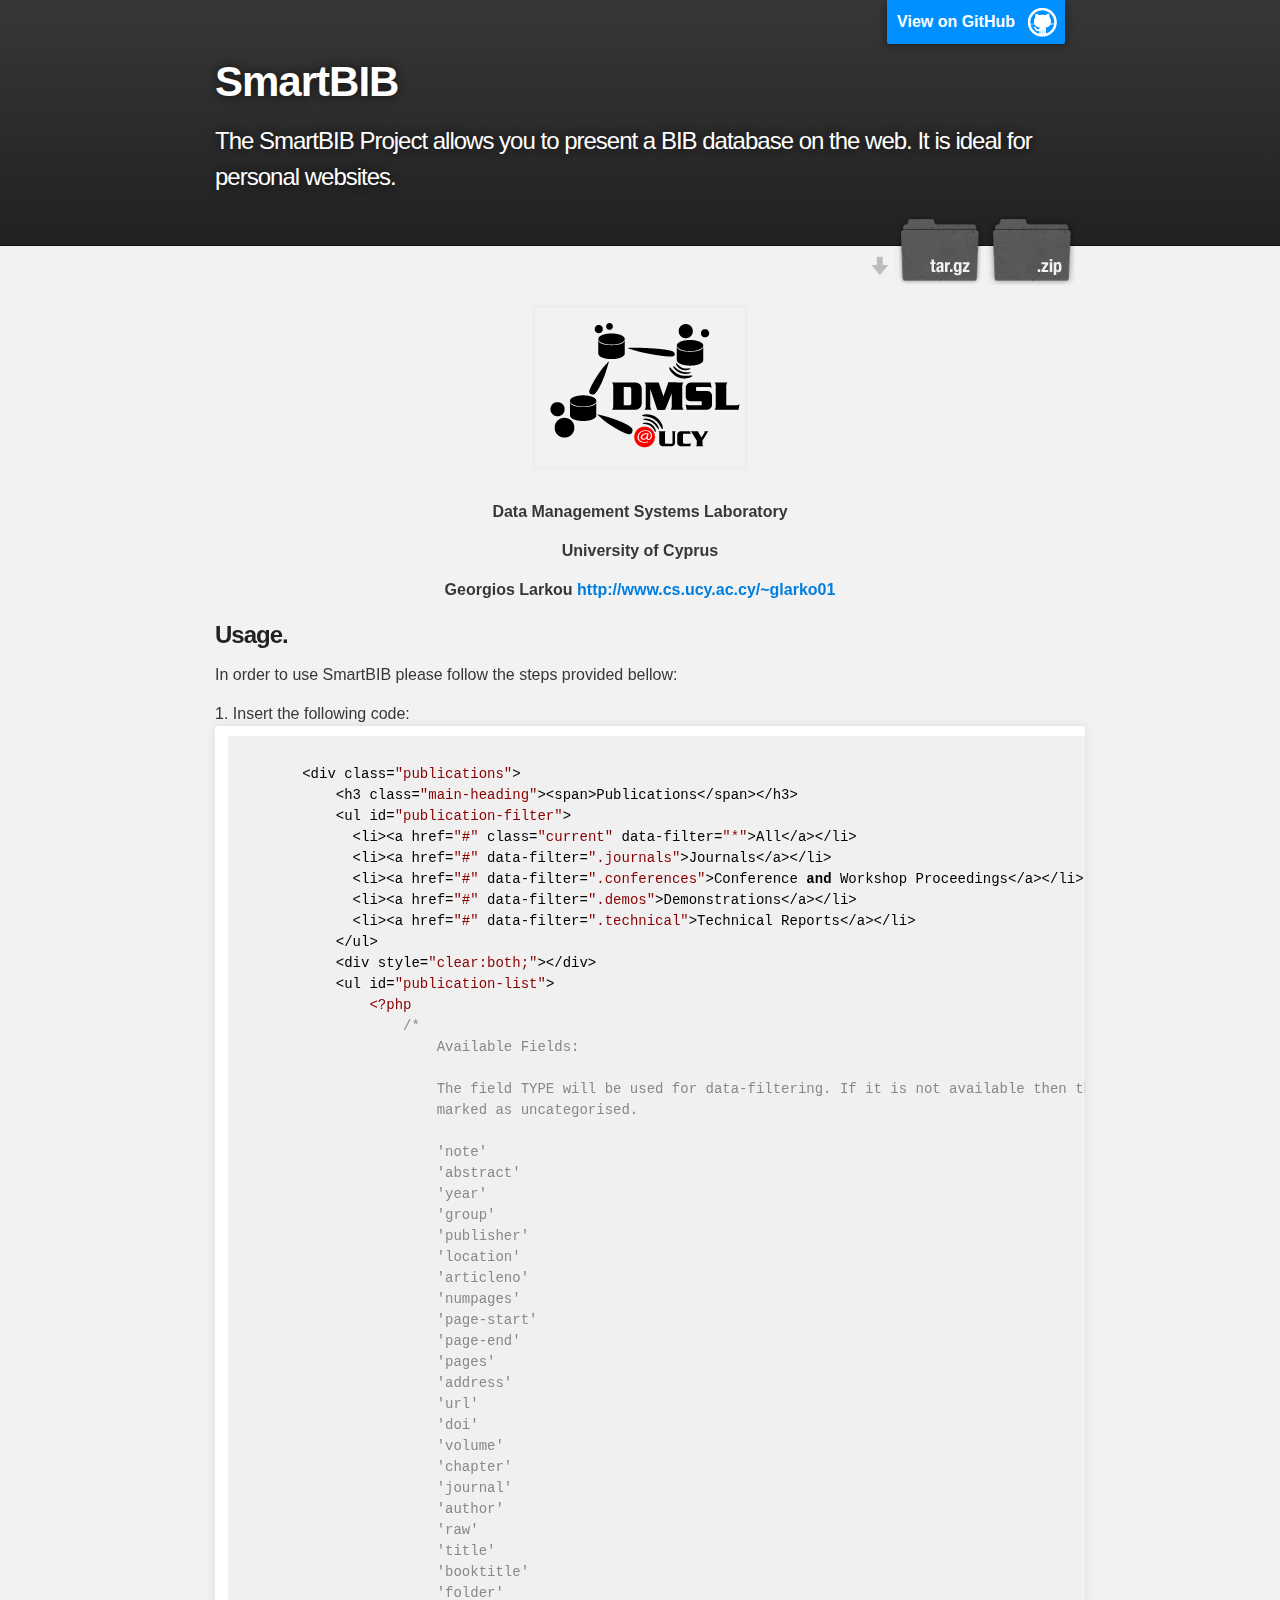
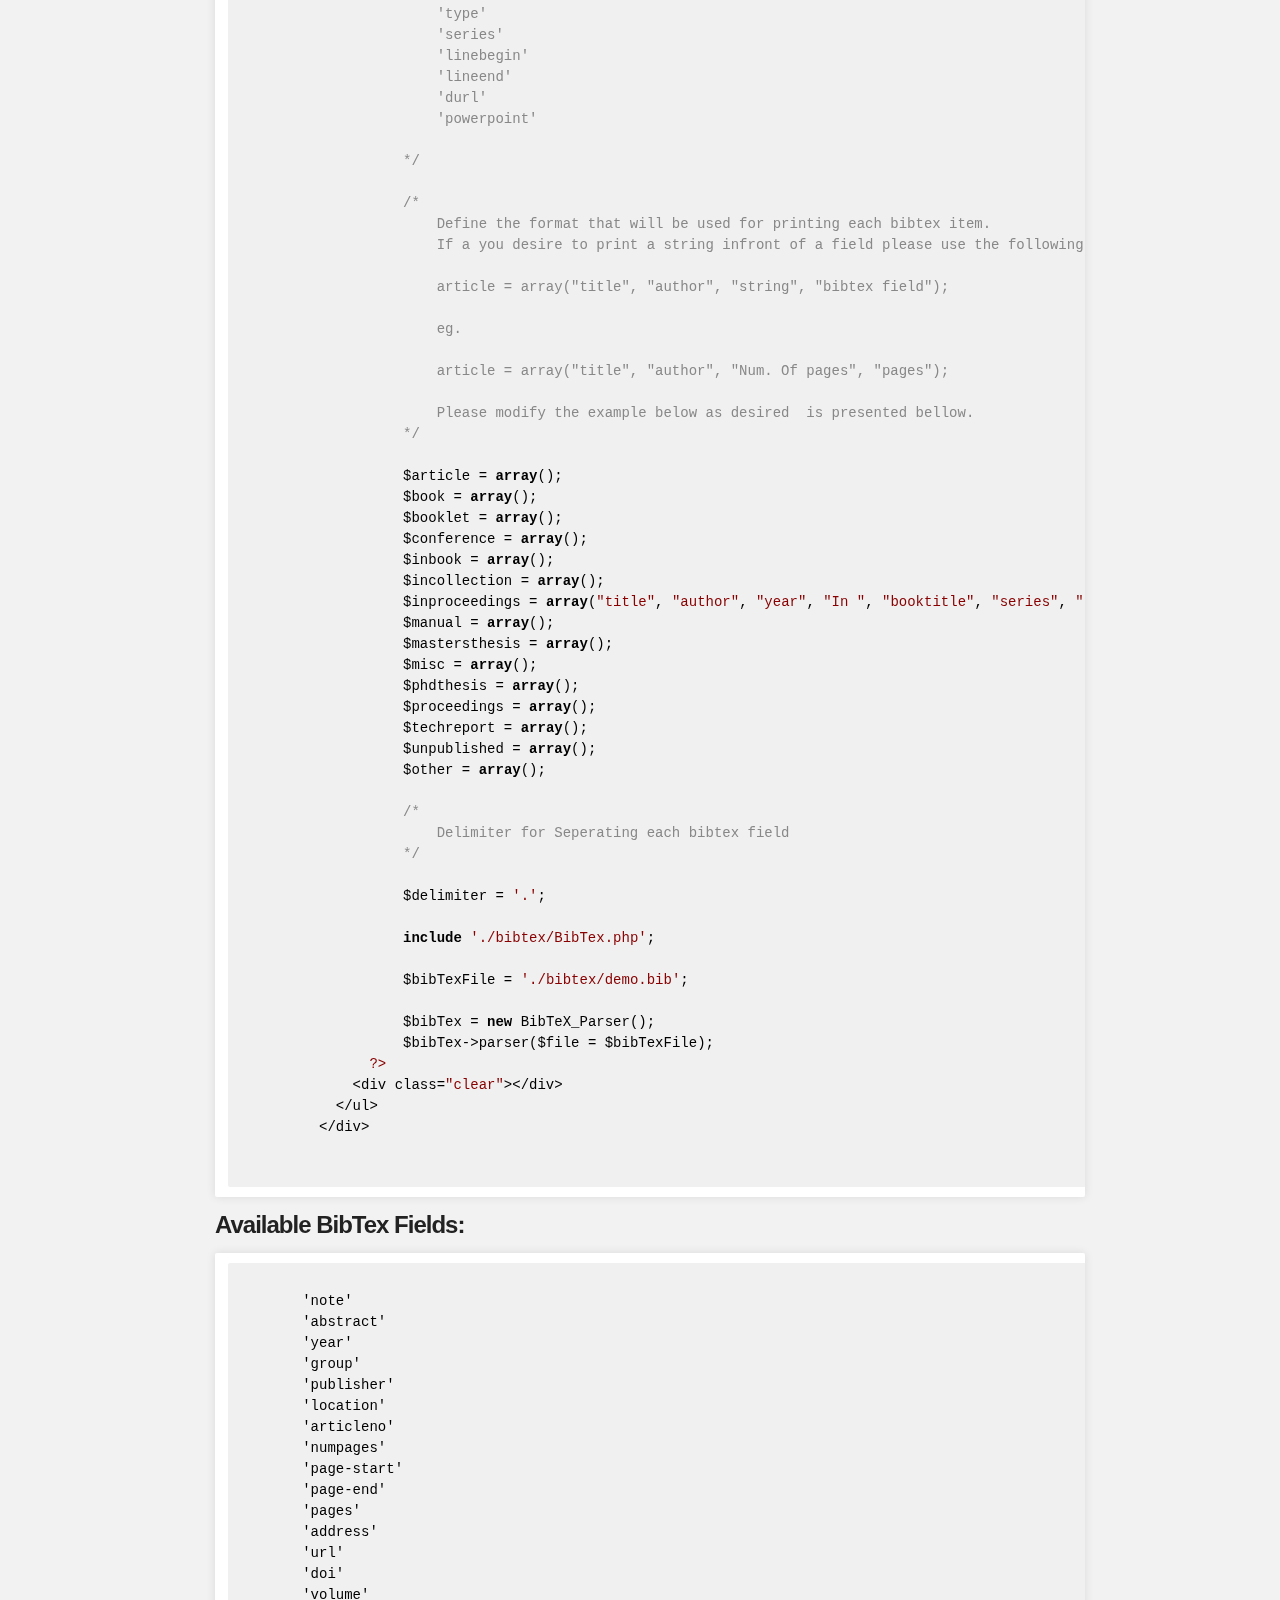
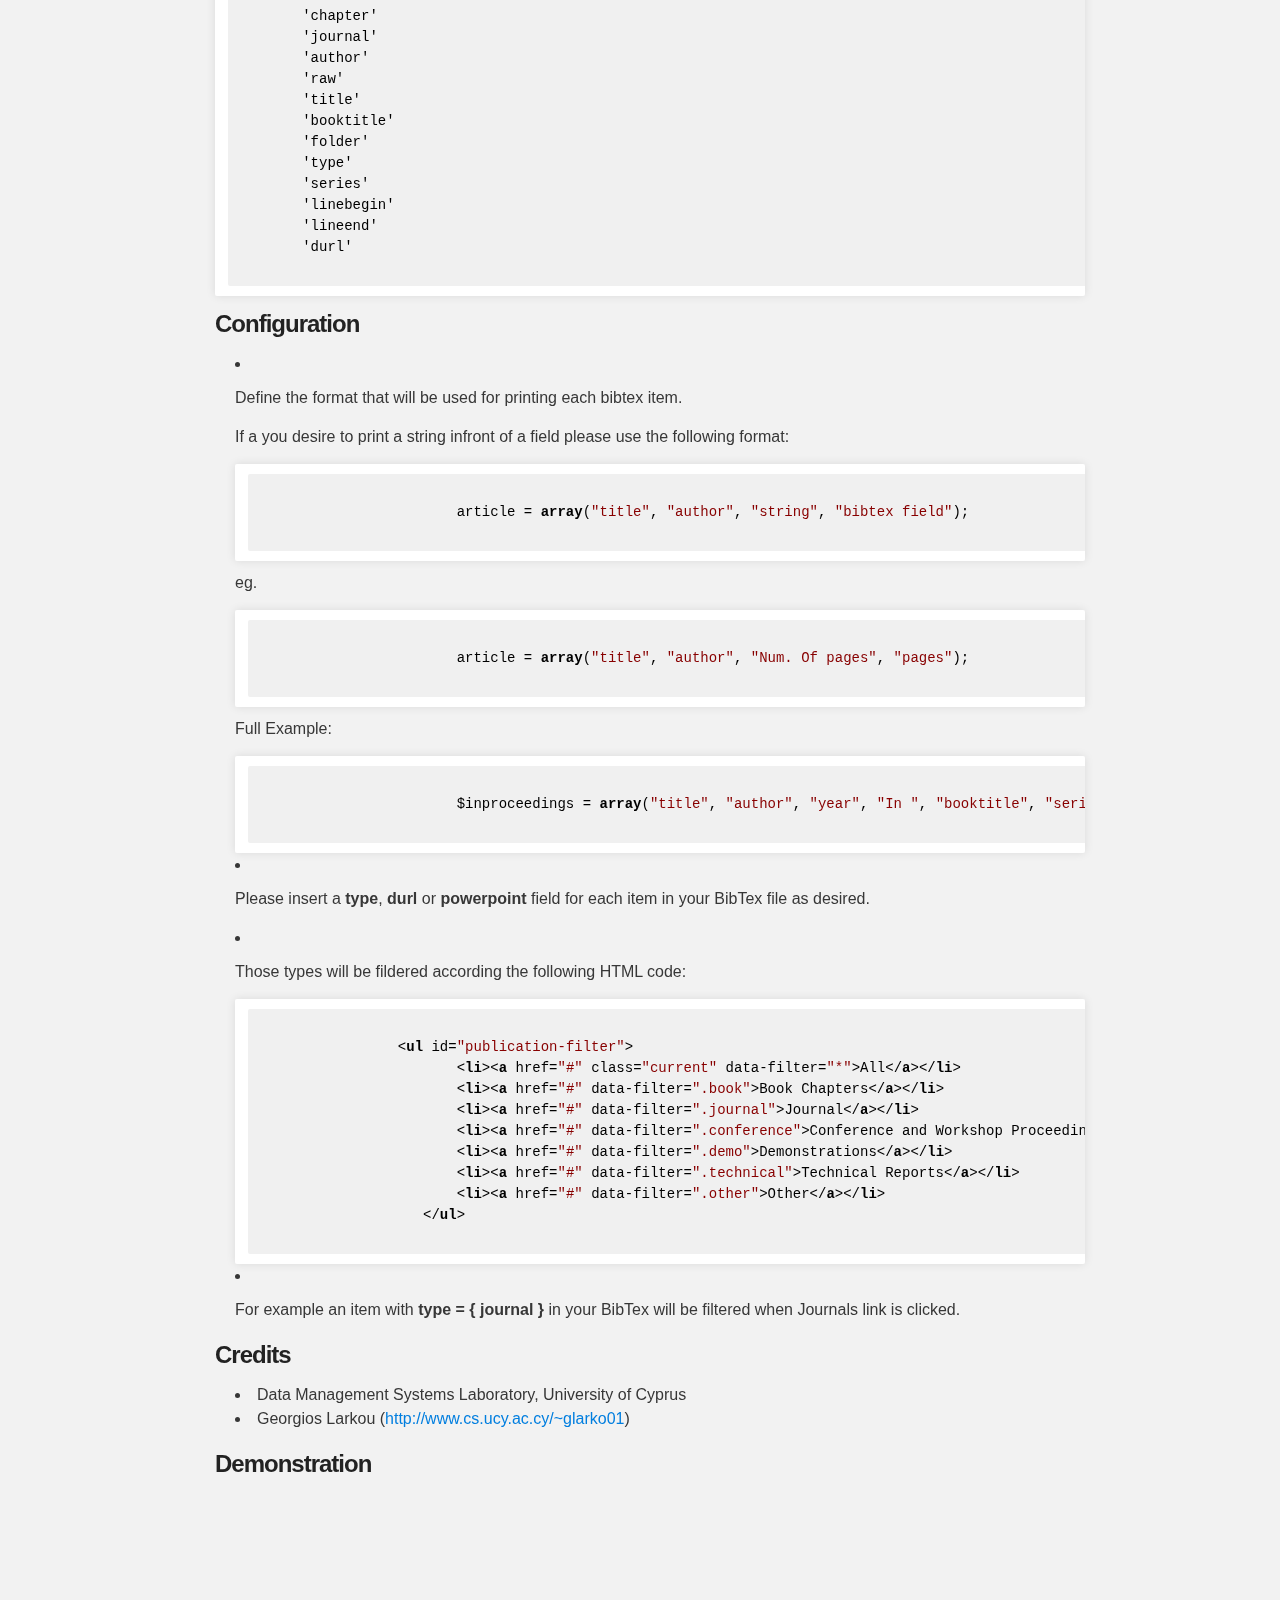
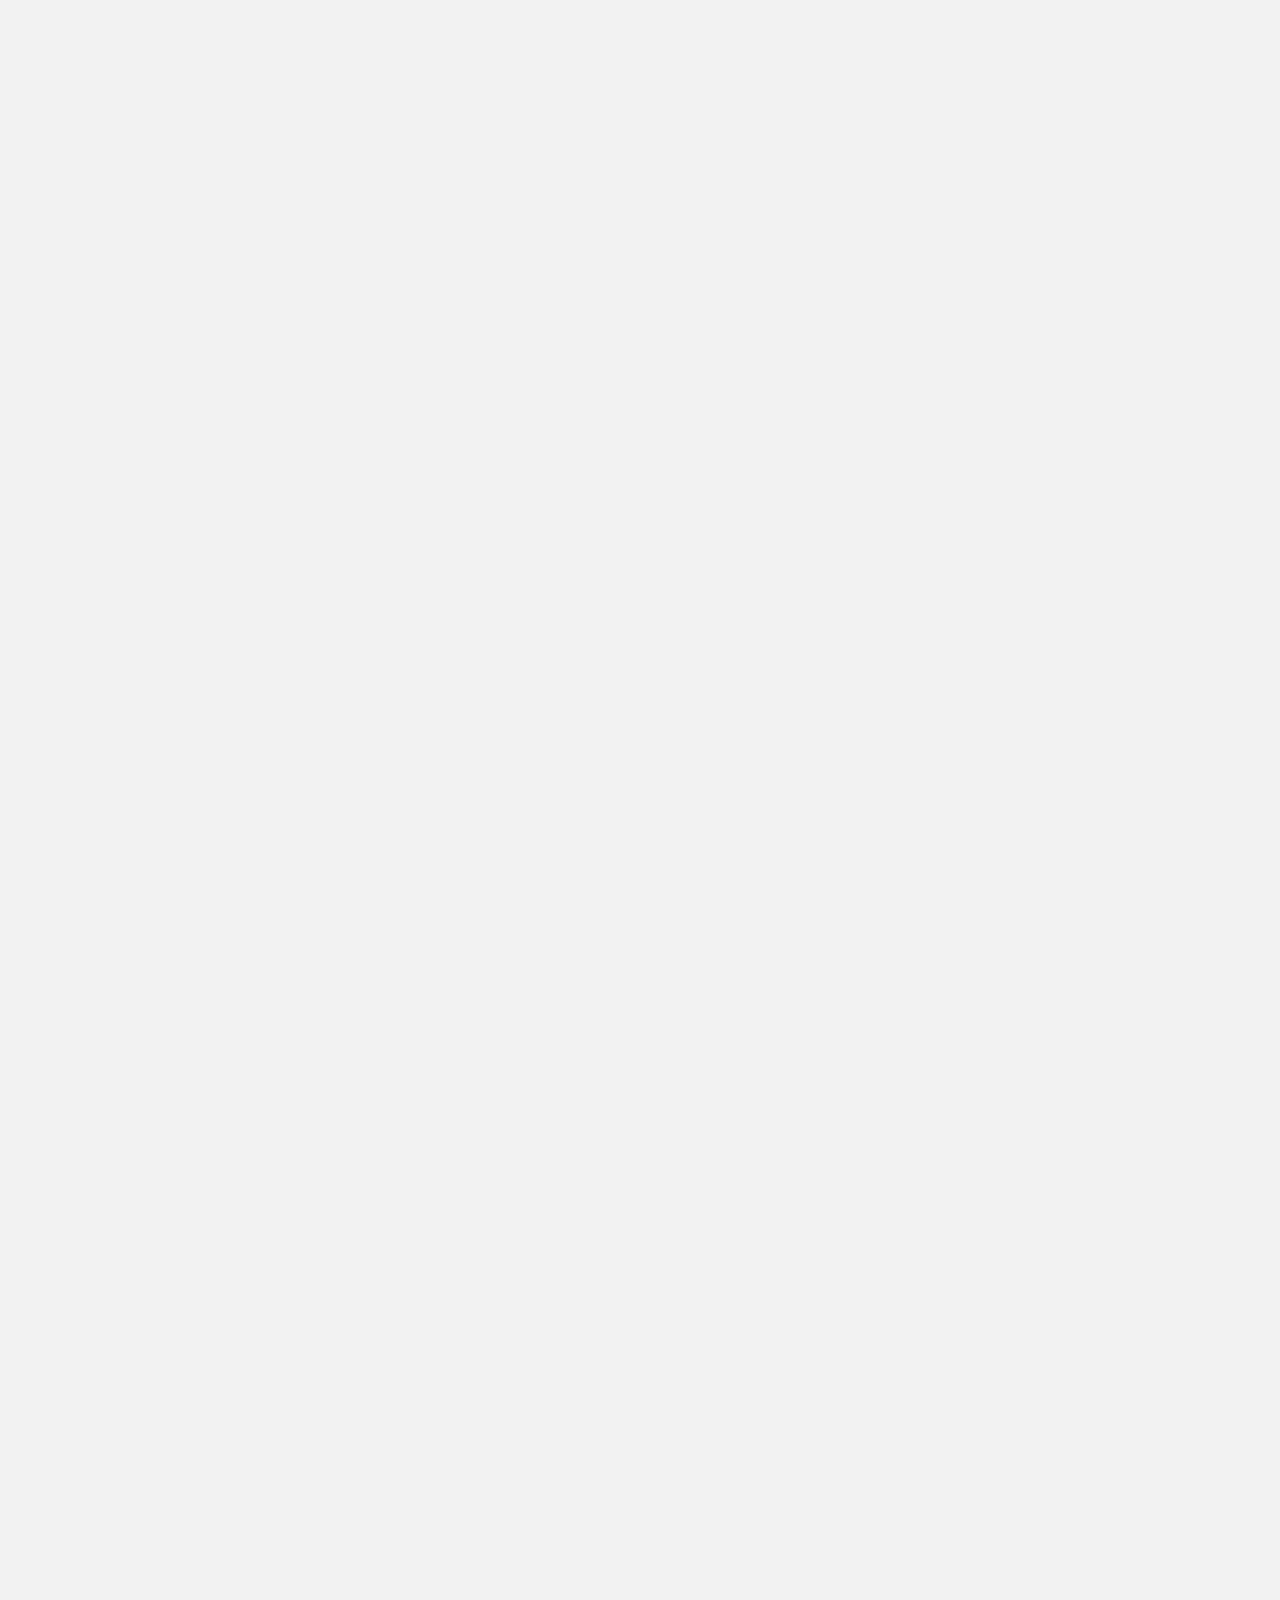
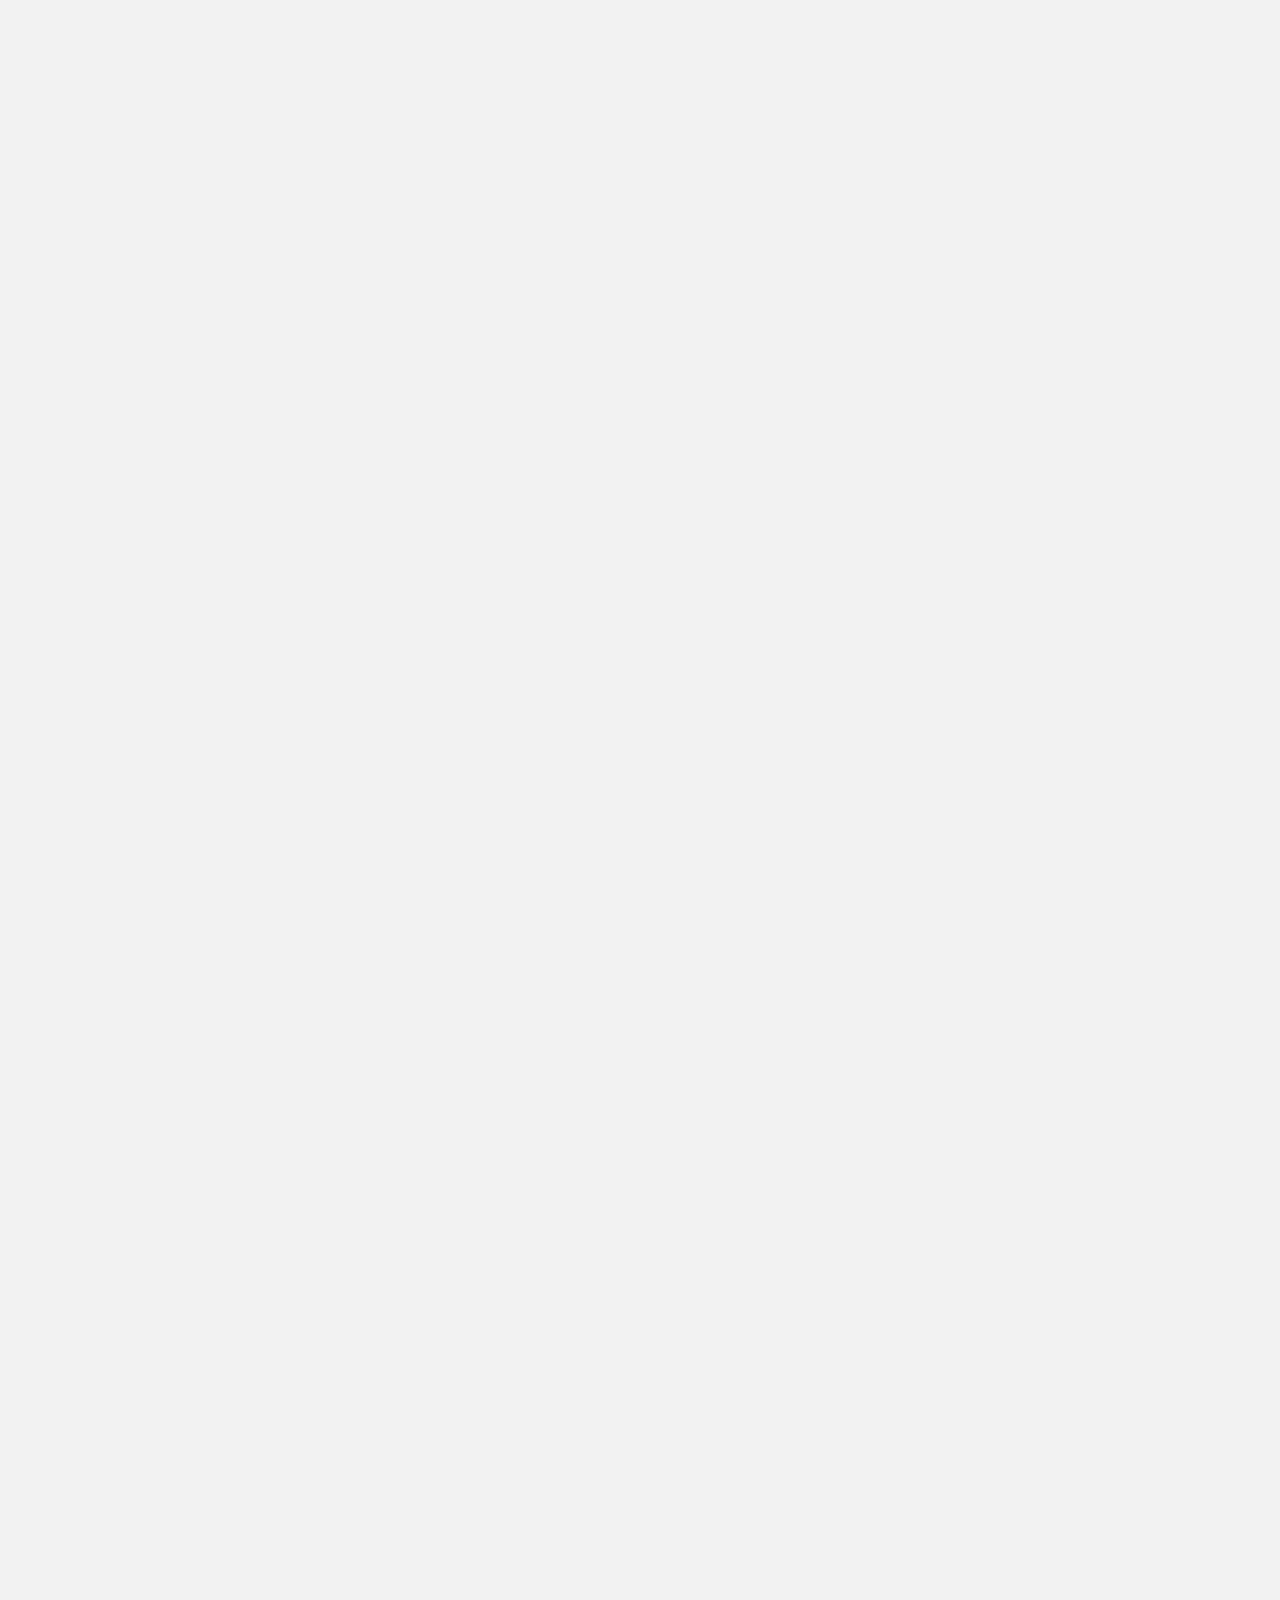
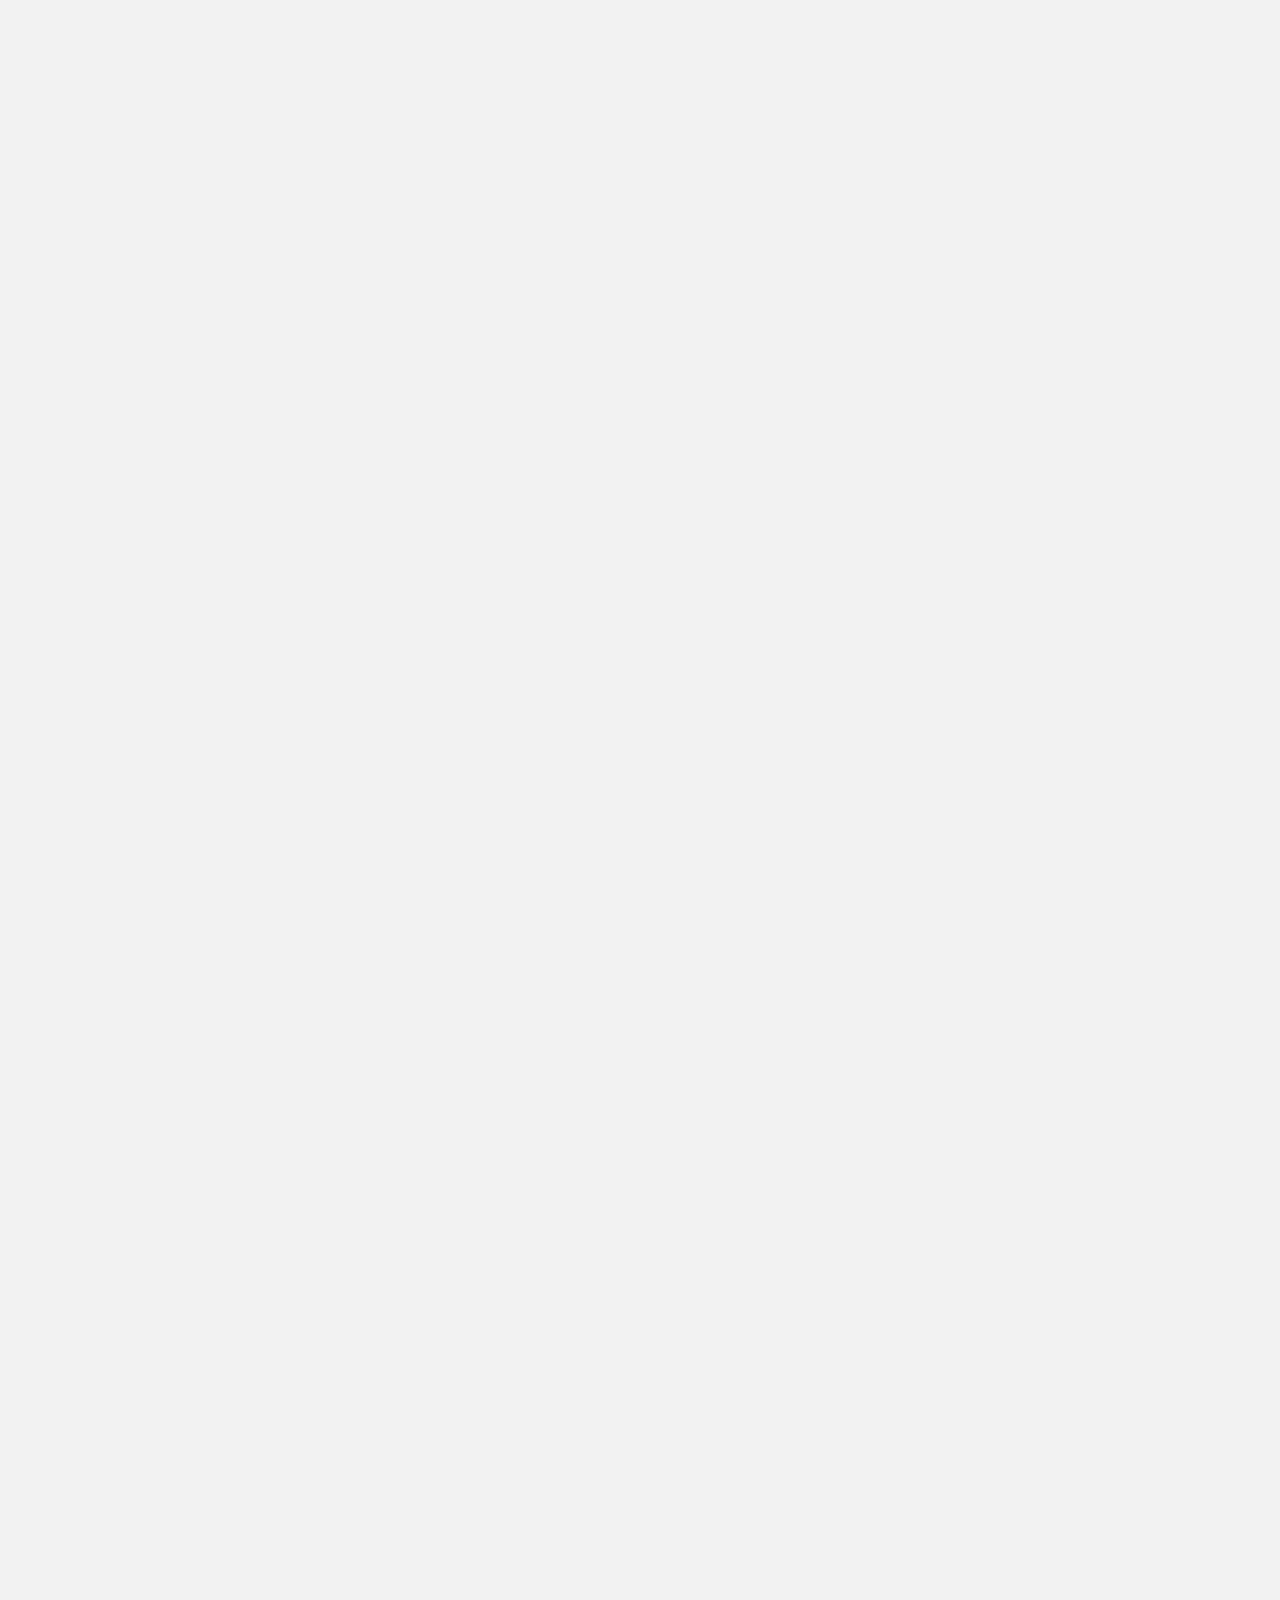
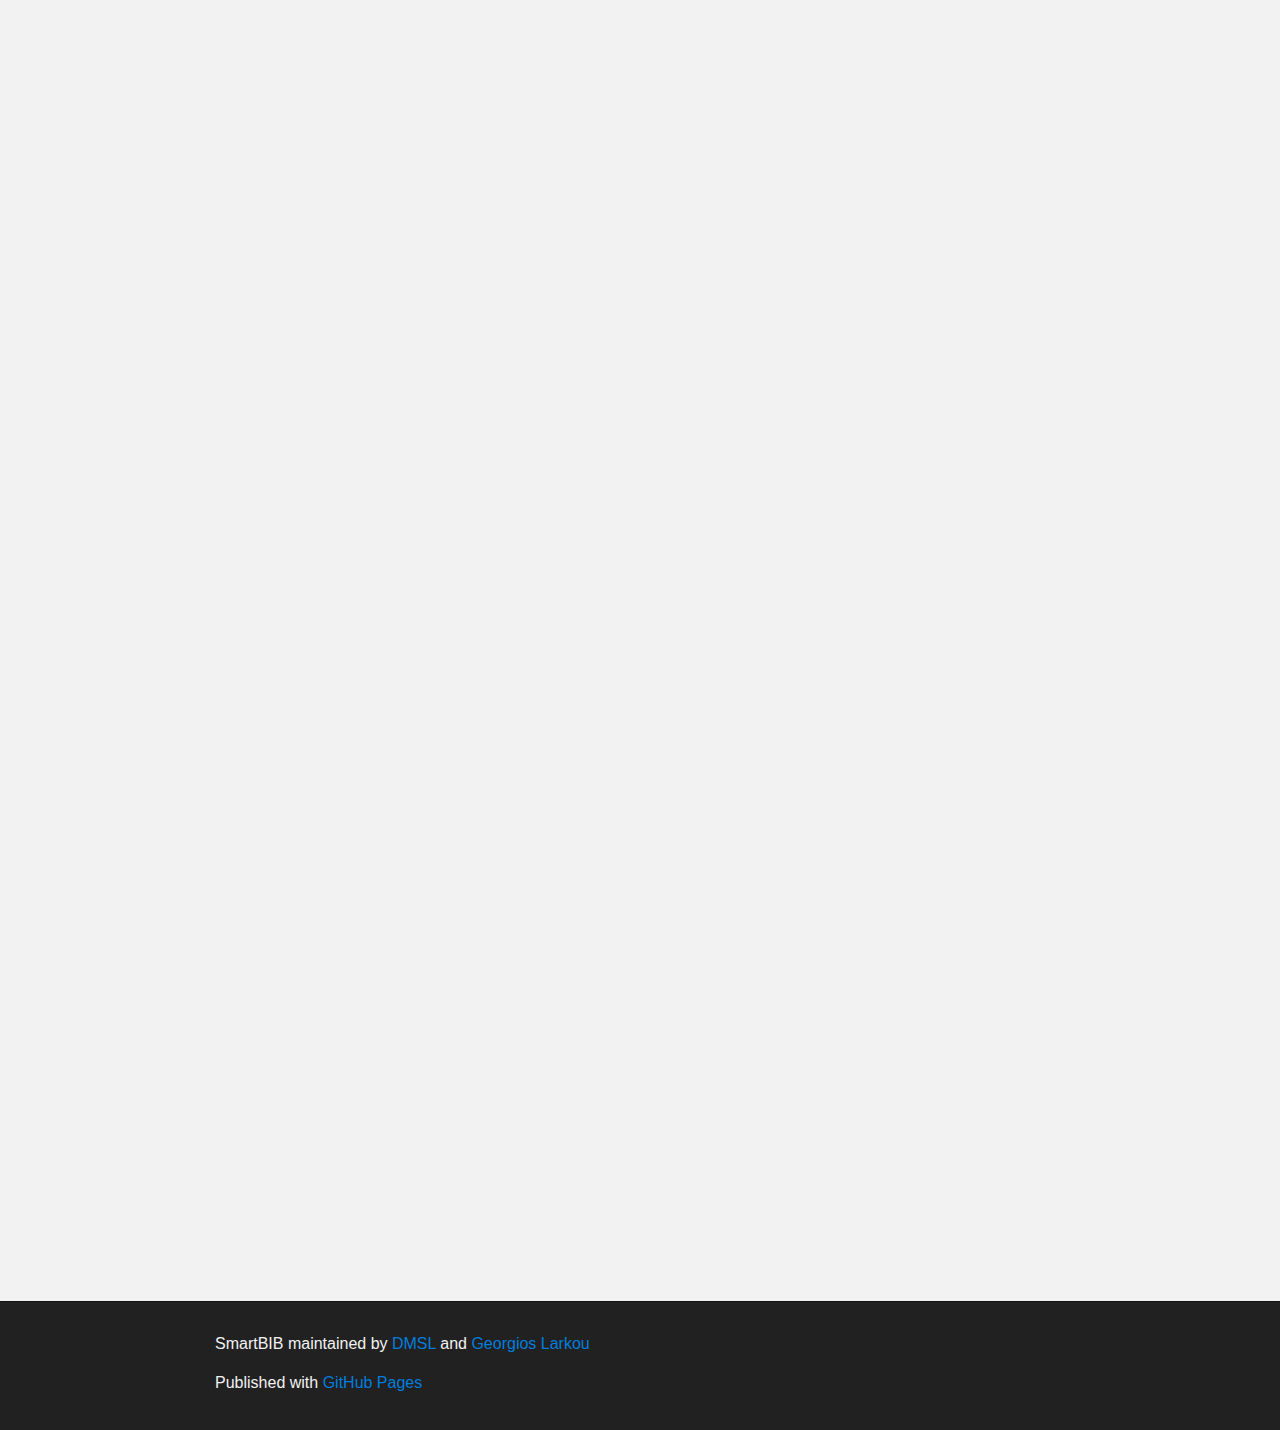
<file: index.html>
<!DOCTYPE html>
<html>

  <head>
    <meta charset='utf-8' />
    <meta http-equiv="X-UA-Compatible" content="chrome=1" />
    <meta name="description" content="SmartBIB : The SmartBIB Project allows you to present a BIB database on the web. It is ideal for personal websites." />
    
    <link rel="stylesheet" type="text/css" media="screen" href="stylesheets/stylesheet.css">
    <link rel="stylesheet" type="text/css" href="stylesheets/default.css">
	
    <script type="text/javascript" src="javascripts/highlight.pack.js"></script>
    <title>SmartBIB</title>
    <script type="text/javascript">
		function resizeIframe(newHeight)
		{
			document.getElementById('root').style.height = (parseInt(newHeight,10)) * 1.2  + 200 + 'px';
		}
    </script>
    <script>hljs.initHighlightingOnLoad();</script>
  </head>

  <body>

    <!-- HEADER -->
    <div id="header_wrap" class="outer">
        <header class="inner">
          <a id="forkme_banner" href="https://github.com/dmsl/smartbib">View on GitHub</a>

          <h1 id="project_title">SmartBIB</h1>
          <h2 id="project_tagline">The SmartBIB Project allows you to present a BIB database on the web. It is ideal for personal websites.</h2>

            <section id="downloads">
              <a class="zip_download_link" href="https://github.com/dmsl/smartbib/zipball/master">Download this project as a .zip file</a>
              <a class="tar_download_link" href="https://github.com/dmsl/smartbib/tarball/master">Download this project as a tar.gz file</a>
            </section>
        </header>
    </div>

    <!-- MAIN CONTENT -->
    <div id="main_content_wrap" class="outer">
      <section id="main_content" class="inner">
      	<center><p><img src="images/dmsl7.png" width="200" height="150" align="absmiddle"></p></center>
      	<center><p><strong>Data Management Systems Laboratory</strong></p></center>
        <center><p><strong>University of Cyprus</strong></p></center>
        <center><p><strong>Georgios Larkou <a href="http://www.cs.ucy.ac.cy/~glarko01" target="_blank">http://www.cs.ucy.ac.cy/~glarko01</a></strong></p></center>        
        <h3>Usage.</h3>

        <p>In order to use SmartBIB please follow the steps provided bellow:</p>
        
        1. Insert the following code:
        
        <pre><code class="php">        
        &lt;div class="publications"> 
            &lt;h3 class="main-heading">&lt;span>Publications&lt;/span>&lt;/h3>
            &lt;ul id="publication-filter">
              &lt;li>&lt;a href="#" class="current" data-filter="*">All&lt;/a>&lt;/li>
              &lt;li>&lt;a href="#" data-filter=".journals">Journals&lt;/a>&lt;/li>
              &lt;li>&lt;a href="#" data-filter=".conferences">Conference and Workshop Proceedings&lt;/a>&lt;/li>
              &lt;li>&lt;a href="#" data-filter=".demos">Demonstrations&lt;/a>&lt;/li>
              &lt;li>&lt;a href="#" data-filter=".technical">Technical Reports&lt;/a>&lt;/li>
            &lt;/ul>
            &lt;div style="clear:both;">&lt;/div>
            &lt;ul id="publication-list">
                &lt;?php            
                    /*
                        Available Fields: 
        
                        The field TYPE will be used for data-filtering. If it is not available then the item will be 
                        marked as uncategorised.
        
                        'note' 
                        'abstract'
                        'year'
                        'group'
                        'publisher'
                        'location'
                        'articleno'
                        'numpages'
                        'page-start'
                        'page-end'
                        'pages'
                        'address'
                        'url'
                        'doi'
                        'volume'
                        'chapter'
                        'journal'
                        'author'
                        'raw'
                        'title'
                        'booktitle'
                        'folder'
                        'type'
                        'series'
                        'linebegin'
                        'lineend'
                        'durl'
                        'powerpoint'
        
                    */
        
                    /* 
                        Define the format that will be used for printing each bibtex item.
                        If a you desire to print a string infront of a field please use the following format:
        
                        article = array("title", "author", "string", "bibtex field");
        
                        eg.
        
                        article = array("title", "author", "Num. Of pages", "pages");
        
                        Please modify the example below as desired  is presented bellow. 
                    */
        
                    $article = array();
                    $book = array();
                    $booklet = array();
                    $conference = array();
                    $inbook = array();
                    $incollection = array();
                    $inproceedings = array("title", "author", "year", "In ", "booktitle", "series", "pages" , "location", "publisher", "address","url");
                    $manual = array();
                    $mastersthesis = array();
                    $misc = array();
                    $phdthesis = array();
                    $proceedings = array();
                    $techreport = array();
                    $unpublished = array();
                    $other = array();
        
                    /* 
                        Delimiter for Seperating each bibtex field
                    */
        
                    $delimiter = '.';
        
                    include './bibtex/BibTex.php';              
        
                    $bibTexFile = './bibtex/demo.bib';
        
                    $bibTex = new BibTeX_Parser();
                    $bibTex->parser($file = $bibTexFile); 
                ?>
              &lt;div class="clear">&lt;/div>
            &lt;/ul>
          &lt;/div>
          
        </code></pre>

		<h3>Available BibTex Fields:</h3>
        
        <pre><code>
        'note' 
        'abstract'
        'year'
        'group'
        'publisher'
        'location'
        'articleno'
        'numpages'
        'page-start'
        'page-end'
        'pages'
        'address'
        'url'
        'doi'
        'volume'
        'chapter'
        'journal'
        'author'
        'raw'
        'title'
        'booktitle'
        'folder'
        'type'
        'series'
        'linebegin'
        'lineend'
        'durl'
        </code></pre>
        
        <h3>Configuration</h3>
        
        <ul>
        	<li>
            	<p>Define the format that will be used for printing each bibtex item.</p>

				<p>If a you desire to print a string infront of a field please use the following format:</p>
                
                <pre><code>
                 	article = array("title", "author", "string", "bibtex field");
                </code></pre>
                
                <p>eg.</p>
                
                <pre><code>
                	article = array("title", "author", "Num. Of pages", "pages");
                </code></pre>
                
                <p>Full Example:</p>
                
                <pre><code>
                	$inproceedings = array("title", "author", "year", "In ", "booktitle", "series", "pages" , "location", "publisher", "address","url");
                </code></pre>
            </li>
            <li>
            	<p>Please insert a <strong>type</strong>, <strong>durl</strong> or <strong>powerpoint</strong> field for each item in your BibTex file as desired.</p>
            </li>
            <li>
            	<p>Those types will be fildered according the following HTML code:</p>
                <pre><code>
                 &lt;ul id="publication-filter">
                        &lt;li>&lt;a href="#" class="current" data-filter="*">All&lt;/a>&lt;/li>
                        &lt;li>&lt;a href="#" data-filter=".book">Book Chapters&lt;/a>&lt;/li>
                        &lt;li>&lt;a href="#" data-filter=".journal">Journal&lt;/a>&lt;/li>
                        &lt;li>&lt;a href="#" data-filter=".conference">Conference and Workshop Proceedings&lt;/a>&lt;/li>
                        &lt;li>&lt;a href="#" data-filter=".demo">Demonstrations&lt;/a>&lt;/li>
                        &lt;li>&lt;a href="#" data-filter=".technical">Technical Reports&lt;/a>&lt;/li>
                        &lt;li>&lt;a href="#" data-filter=".other">Other&lt;/a>&lt;/li>
                    &lt;/ul>
                </code></pre>
            </li>
            <li>
            	<p>For example an item with <strong>type = { journal }</strong> in your BibTex will be filtered when Journals link is clicked.</p>
            </li>
        </ul>
        
        <h3>Credits</h3>
        
        <ul>
        	<li>Data Management Systems Laboratory, University of Cyprus
            </li>
            <li>
            	Georgios Larkou (<a href ="http://www.cs.ucy.ac.cy/~glarko01" target="_blank">http://www.cs.ucy.ac.cy/~glarko01</a>)
            </li>
        </ul>
        
		<h3>Demonstration</h3>

        <div id="root">
            <iframe src="http://bibtex-parser.herokuapp.com/" onload='parent.resizeIframe(document.body.scrollHeight)'>
                Your browser does not support inline frames.
            </iframe>
        </div>
        </iframe>
        
      </section>
    </div>

    <!-- FOOTER  -->
    <div id="footer_wrap" class="outer">
      <footer class="inner">
        <p class="copyright">SmartBIB maintained by <a href="https://github.com/dmsl">DMSL</a> and <a href="https://github.com/ntenisOT">Georgios Larkou</a></p>
        <p>Published with <a href="http://pages.github.com">GitHub Pages</a></p>
      </footer>
    </div>

    

  </body>
</html>
</file>
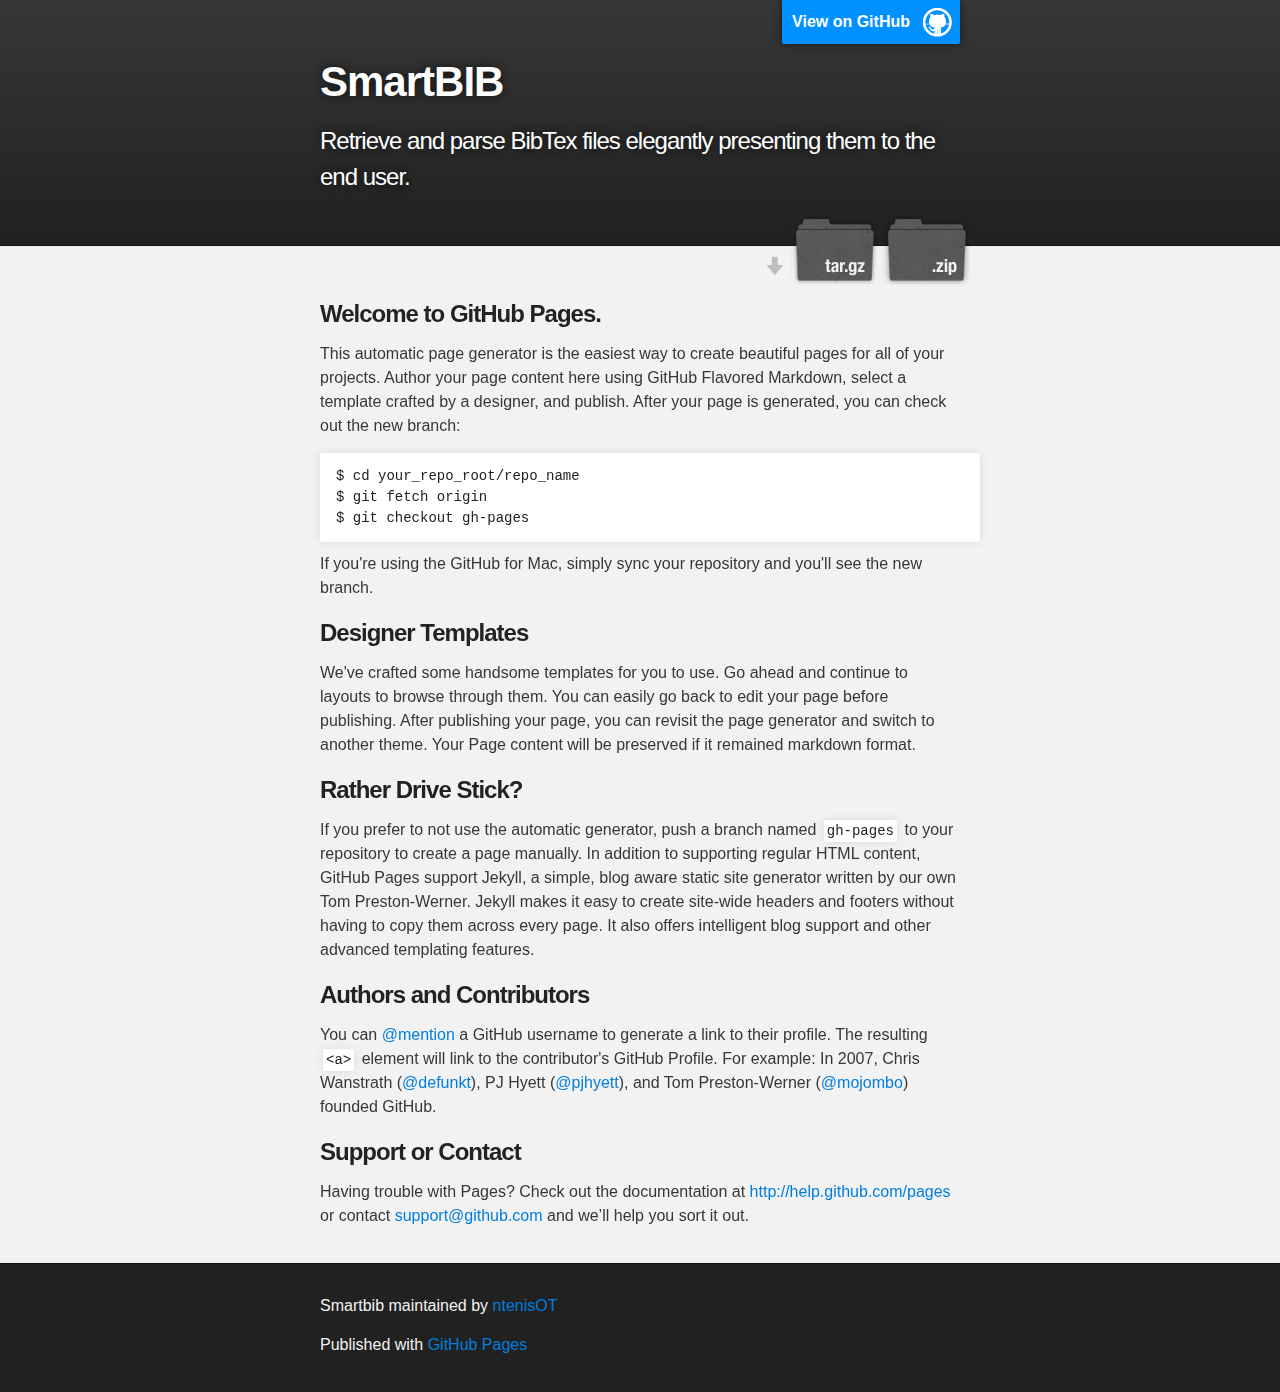
<file: page/index.html>
<!DOCTYPE html>
<html>

  <head>
    <meta charset='utf-8' />
    <meta http-equiv="X-UA-Compatible" content="chrome=1" />
    <meta name="description" content="SmartBIB : Retrieve and parse BibTex files elegantly presenting them to the end user." />

    <link rel="stylesheet" type="text/css" media="screen" href="stylesheets/stylesheet.css">

    <title>Smartbib</title>
  </head>

  <body>

    <!-- HEADER -->
    <div id="header_wrap" class="outer">
        <header class="inner">
          <a id="forkme_banner" href="https://github.com/ntenisOT/SmartBIB">View on GitHub</a>

          <h1 id="project_title">SmartBIB</h1>
          <h2 id="project_tagline">Retrieve and parse BibTex files elegantly presenting them to the end user.</h2>

            <section id="downloads">
              <a class="zip_download_link" href="https://github.com/ntenisOT/SmartBIB/zipball/master">Download this project as a .zip file</a>
              <a class="tar_download_link" href="https://github.com/ntenisOT/SmartBIB/tarball/master">Download this project as a tar.gz file</a>
            </section>
        </header>
    </div>

    <!-- MAIN CONTENT -->
    <div id="main_content_wrap" class="outer">
      <section id="main_content" class="inner">
        <h3>Welcome to GitHub Pages.</h3>

<p>This automatic page generator is the easiest way to create beautiful pages for all of your projects. Author your page content here using GitHub Flavored Markdown, select a template crafted by a designer, and publish. After your page is generated, you can check out the new branch:</p>

<pre><code>$ cd your_repo_root/repo_name
$ git fetch origin
$ git checkout gh-pages
</code></pre>

<p>If you're using the GitHub for Mac, simply sync your repository and you'll see the new branch.</p>

<h3>Designer Templates</h3>

<p>We've crafted some handsome templates for you to use. Go ahead and continue to layouts to browse through them. You can easily go back to edit your page before publishing. After publishing your page, you can revisit the page generator and switch to another theme. Your Page content will be preserved if it remained markdown format.</p>

<h3>Rather Drive Stick?</h3>

<p>If you prefer to not use the automatic generator, push a branch named <code>gh-pages</code> to your repository to create a page manually. In addition to supporting regular HTML content, GitHub Pages support Jekyll, a simple, blog aware static site generator written by our own Tom Preston-Werner. Jekyll makes it easy to create site-wide headers and footers without having to copy them across every page. It also offers intelligent blog support and other advanced templating features.</p>

<h3>Authors and Contributors</h3>

<p>You can <a href="https://github.com/blog/821" class="user-mention">@mention</a> a GitHub username to generate a link to their profile. The resulting <code>&lt;a&gt;</code> element will link to the contributor's GitHub Profile. For example: In 2007, Chris Wanstrath (<a href="https://github.com/defunkt" class="user-mention">@defunkt</a>), PJ Hyett (<a href="https://github.com/pjhyett" class="user-mention">@pjhyett</a>), and Tom Preston-Werner (<a href="https://github.com/mojombo" class="user-mention">@mojombo</a>) founded GitHub.</p>

<h3>Support or Contact</h3>

<p>Having trouble with Pages? Check out the documentation at <a href="http://help.github.com/pages">http://help.github.com/pages</a> or contact <a href="mailto:support@github.com">support@github.com</a> and we’ll help you sort it out.</p>
      </section>
    </div>

    <!-- FOOTER  -->
    <div id="footer_wrap" class="outer">
      <footer class="inner">
        <p class="copyright">Smartbib maintained by <a href="https://github.com/ntenisOT">ntenisOT</a></p>
        <p>Published with <a href="http://pages.github.com">GitHub Pages</a></p>
      </footer>
    </div>

    

  </body>
</html>
</file>
<file: stylesheets/stylesheet.css>
/*******************************************************************************
Slate Theme for Github Pages
by Jason Costello, @jsncostello
*******************************************************************************/

@import url(pygment_trac.css);

/*******************************************************************************
MeyerWeb Reset
*******************************************************************************/

html, body, div, span, applet, object, iframe,
h1, h2, h3, h4, h5, h6, p, blockquote, pre,
a, abbr, acronym, address, big, cite, code,
del, dfn, em, img, ins, kbd, q, s, samp,
small, strike, strong, sub, sup, tt, var,
b, u, i, center,
dl, dt, dd, ol, ul, li,
fieldset, form, label, legend,
table, caption, tbody, tfoot, thead, tr, th, td,
article, aside, canvas, details, embed,
figure, figcaption, footer, header, hgroup,
menu, nav, output, ruby, section, summary,
time, mark, audio, video {
  margin: 0;
  padding: 0;
  border: 0;
  font: inherit;
  vertical-align: baseline;
}

/* HTML5 display-role reset for older browsers */
article, aside, details, figcaption, figure,
footer, header, hgroup, menu, nav, section {
  display: block;
}

ol, ul {
  list-style: none;
}

blockquote, q {
}

table {
  border-collapse: collapse;
  border-spacing: 0;
}

a:focus {
  outline: none;
}

/*******************************************************************************
Theme Styles
*******************************************************************************/

body {
  box-sizing: border-box;
  color:#373737;
  background: #212121;
  font-size: 16px;
  font-family: 'Myriad Pro', Calibri, Helvetica, Arial, sans-serif;
  line-height: 1.5;
  -webkit-font-smoothing: antialiased;
}

h1, h2, h3, h4, h5, h6 {
  margin: 10px 0;
  font-weight: 700;
  color:#222222;
  font-family: 'Lucida Grande', 'Calibri', Helvetica, Arial, sans-serif;
  letter-spacing: -1px;
}

h1 {
  font-size: 36px;
  font-weight: 700;
}

h2 {
  padding-bottom: 10px;
  font-size: 32px;
  background: url('../images/bg_hr.png') repeat-x bottom;
}

h3 {
  font-size: 24px;
}

h4 {
  font-size: 21px;
}

h5 {
  font-size: 18px;
}

h6 {
  font-size: 16px;
}

p {
  margin: 10px 0 15px 0;
}

footer p {
  color: #f2f2f2;
}

a {
  text-decoration: none;
  color: #007edf;
  text-shadow: none;

  transition: color 0.5s ease;
  transition: text-shadow 0.5s ease;
  -webkit-transition: color 0.5s ease;
  -webkit-transition: text-shadow 0.5s ease;
  -moz-transition: color 0.5s ease;
  -moz-transition: text-shadow 0.5s ease;
  -o-transition: color 0.5s ease;
  -o-transition: text-shadow 0.5s ease;
  -ms-transition: color 0.5s ease;
  -ms-transition: text-shadow 0.5s ease;
}

#main_content a:hover {
  color: #0069ba;
  text-shadow: #0090ff 0px 0px 2px;
}

footer a:hover {
  color: #43adff;
  text-shadow: #0090ff 0px 0px 2px;
}

em {
  font-style: italic;
}

strong {
  font-weight: bold;
}

img {
  position: relative;
  margin: 0 auto;
  max-width: 739px;
  padding: 5px;
  margin: 10px 0 10px 0;
  border: 1px solid #ebebeb;

  box-shadow: 0 0 5px #ebebeb;
  -webkit-box-shadow: 0 0 5px #ebebeb;
  -moz-box-shadow: 0 0 5px #ebebeb;
  -o-box-shadow: 0 0 5px #ebebeb;
  -ms-box-shadow: 0 0 5px #ebebeb;
}

pre, code {
  width: 100%;
  color: #222;
  background-color: #fff;

  font-family: Monaco, "Bitstream Vera Sans Mono", "Lucida Console", Terminal, monospace;
  font-size: 14px;

  border-radius: 2px;
  -moz-border-radius: 2px;
  -webkit-border-radius: 2px;



}

pre {
  width: 100%;
  padding: 10px;
  box-shadow: 0 0 10px rgba(0,0,0,.1);
  overflow: auto;
}

code {
  padding: 3px;
  margin: 0 3px;
  box-shadow: 0 0 10px rgba(0,0,0,.1);
}

pre code {
  display: block;
  box-shadow: none;
}

blockquote {
  color: #666;
  margin-bottom: 20px;
  padding: 0 0 0 20px;
  border-left: 3px solid #bbb;
}

ul, ol, dl {
  margin-bottom: 15px
}

ul li {
  list-style: inside;
  padding-left: 20px;
}

ol li {
  list-style: decimal inside;
  padding-left: 20px;
}

dl dt {
  font-weight: bold;
}

dl dd {
  padding-left: 20px;
  font-style: italic;
}

dl p {
  padding-left: 20px;
  font-style: italic;
}

hr {
  height: 1px;
  margin-bottom: 5px;
  border: none;
  background: url('../images/bg_hr.png') repeat-x center;
}

table {
  border: 1px solid #373737;
  margin-bottom: 20px;
  text-align: left;
 }

th {
  font-family: 'Lucida Grande', 'Helvetica Neue', Helvetica, Arial, sans-serif;
  padding: 10px;
  background: #373737;
  color: #fff;
 }

td {
  padding: 10px;
  border: 1px solid #373737;
 }

form {
  background: #f2f2f2;
  padding: 20px;
}

/*******************************************************************************
Full-Width Styles
*******************************************************************************/

.outer {
  width: 100%;
}

.inner {
  position: relative;
  max-width: 850px;
  padding: 20px 10px;
  margin: 0 auto;
}

#forkme_banner {
  display: block;
  position: absolute;
  top:0;
  right: 10px;
  z-index: 10;
  padding: 10px 50px 10px 10px;
  color: #fff;
  background: url('../images/blacktocat.png') #0090ff no-repeat 95% 50%;
  font-weight: 700;
  box-shadow: 0 0 10px rgba(0,0,0,.5);
  border-bottom-left-radius: 2px;
  border-bottom-right-radius: 2px;
}

#header_wrap {
  background: #212121;
  background: -moz-linear-gradient(top, #373737, #212121);
  background: -webkit-linear-gradient(top, #373737, #212121);
  background: -ms-linear-gradient(top, #373737, #212121);
  background: -o-linear-gradient(top, #373737, #212121);
  background: linear-gradient(top, #373737, #212121);
}

#header_wrap .inner {
  padding: 50px 10px 30px 10px;
}

#project_title {
  margin: 0;
  color: #fff;
  font-size: 42px;
  font-weight: 700;
  text-shadow: #111 0px 0px 10px;
}

#project_tagline {
  color: #fff;
  font-size: 24px;
  font-weight: 300;
  background: none;
  text-shadow: #111 0px 0px 10px;
}

#downloads {
  position: absolute;
  width: 210px;
  z-index: 10;
  bottom: -40px;
  right: 0;
  height: 70px;
  background: url('../images/icon_download.png') no-repeat 0% 90%;
}

.zip_download_link {
  display: block;
  float: right;
  width: 90px;
  height:70px;
  text-indent: -5000px;
  overflow: hidden;
  background: url(../images/sprite_download.png) no-repeat bottom left;
}

.tar_download_link {
  display: block;
  float: right;
  width: 90px;
  height:70px;
  text-indent: -5000px;
  overflow: hidden;
  background: url(../images/sprite_download.png) no-repeat bottom right;
  margin-left: 10px;
}

.zip_download_link:hover {
  background: url(../images/sprite_download.png) no-repeat top left;
}

.tar_download_link:hover {
  background: url(../images/sprite_download.png) no-repeat top right;
}

#main_content_wrap {
  background: #f2f2f2;
  border-top: 1px solid #111;
  border-bottom: 1px solid #111;
}

#main_content {
  padding-top: 40px;
}

#footer_wrap {
  background: #212121;
}

/* iframe's parent node */
div#root {
	width: 100%;
	height: 100%;
}

/* iframe itself */
div#root > iframe {
	display: block;
	width: 100%;
	height: 100%;
	border: none;
}



/*******************************************************************************
Small Device Styles
*******************************************************************************/

@media screen and (max-width: 480px) {
  body {
    font-size:14px;
  }

  #downloads {
    display: none;
  }

  .inner {
    min-width: 320px;
    max-width: 480px;
  }

  #project_title {
  font-size: 32px;
  }

  h1 {
    font-size: 28px;
  }

  h2 {
    font-size: 24px;
  }

  h3 {
    font-size: 21px;
  }

  h4 {
    font-size: 18px;
  }

  h5 {
    font-size: 14px;
  }

  h6 {
    font-size: 12px;
  }

  code, pre {
    min-width: 320px;
    max-width: 480px;
    font-size: 11px;
  }

}
</file>
<file: stylesheets/default.css>
/*

Original style from softwaremaniacs.org (c) Ivan Sagalaev <Maniac@SoftwareManiacs.Org>

*/

pre code {
  display: block; padding: 0.5em;
  background: #F0F0F0;
}

pre code,
pre .ruby .subst,
pre .tag .title,
pre .lisp .title,
pre .nginx .title {
  color: black;
}

pre .string,
pre .title,
pre .constant,
pre .parent,
pre .tag .value,
pre .rules .value,
pre .rules .value .number,
pre .preprocessor,
pre .ruby .symbol,
pre .ruby .symbol .string,
pre .ruby .symbol .keyword,
pre .ruby .symbol .keymethods,
pre .instancevar,
pre .aggregate,
pre .template_tag,
pre .django .variable,
pre .smalltalk .class,
pre .addition,
pre .flow,
pre .stream,
pre .bash .variable,
pre .apache .tag,
pre .apache .cbracket,
pre .tex .command,
pre .tex .special,
pre .erlang_repl .function_or_atom,
pre .markdown .header {
  color: #800;
}

pre .comment,
pre .annotation,
pre .template_comment,
pre .diff .header,
pre .chunk,
pre .markdown .blockquote {
  color: #888;
}

pre .number,
pre .date,
pre .regexp,
pre .literal,
pre .smalltalk .symbol,
pre .smalltalk .char,
pre .go .constant,
pre .change,
pre .markdown .bullet,
pre .markdown .link_url {
  color: #080;
}

pre .label,
pre .javadoc,
pre .ruby .string,
pre .decorator,
pre .filter .argument,
pre .localvars,
pre .array,
pre .attr_selector,
pre .important,
pre .pseudo,
pre .pi,
pre .doctype,
pre .deletion,
pre .envvar,
pre .shebang,
pre .apache .sqbracket,
pre .nginx .built_in,
pre .tex .formula,
pre .erlang_repl .reserved,
pre .input_number,
pre .markdown .link_label,
pre .vhdl .attribute {
  color: #88F
}

pre .keyword,
pre .id,
pre .phpdoc,
pre .title,
pre .built_in,
pre .aggregate,
pre .css .tag,
pre .javadoctag,
pre .phpdoc,
pre .yardoctag,
pre .smalltalk .class,
pre .winutils,
pre .bash .variable,
pre .apache .tag,
pre .go .typename,
pre .tex .command,
pre .markdown .strong,
pre .request,
pre .status {
  font-weight: bold;
}

pre .markdown .emphasis {
  font-style: italic;
}

pre .nginx .built_in {
  font-weight: normal;
}

pre .coffeescript .javascript,
pre .xml .css,
pre .xml .javascript,
pre .xml .vbscript,
pre .tex .formula {
  opacity: 0.5;
}
</file>
<file: page/stylesheets/stylesheet.css>
/*******************************************************************************
Slate Theme for Github Pages
by Jason Costello, @jsncostello
*******************************************************************************/

@import url(pygment_trac.css);

/*******************************************************************************
MeyerWeb Reset
*******************************************************************************/

html, body, div, span, applet, object, iframe,
h1, h2, h3, h4, h5, h6, p, blockquote, pre,
a, abbr, acronym, address, big, cite, code,
del, dfn, em, img, ins, kbd, q, s, samp,
small, strike, strong, sub, sup, tt, var,
b, u, i, center,
dl, dt, dd, ol, ul, li,
fieldset, form, label, legend,
table, caption, tbody, tfoot, thead, tr, th, td,
article, aside, canvas, details, embed,
figure, figcaption, footer, header, hgroup,
menu, nav, output, ruby, section, summary,
time, mark, audio, video {
  margin: 0;
  padding: 0;
  border: 0;
  font: inherit;
  vertical-align: baseline;
}

/* HTML5 display-role reset for older browsers */
article, aside, details, figcaption, figure,
footer, header, hgroup, menu, nav, section {
  display: block;
}

ol, ul {
  list-style: none;
}

blockquote, q {
}

table {
  border-collapse: collapse;
  border-spacing: 0;
}

a:focus {
  outline: none;
}

/*******************************************************************************
Theme Styles
*******************************************************************************/

body {
  box-sizing: border-box;
  color:#373737;
  background: #212121;
  font-size: 16px;
  font-family: 'Myriad Pro', Calibri, Helvetica, Arial, sans-serif;
  line-height: 1.5;
  -webkit-font-smoothing: antialiased;
}

h1, h2, h3, h4, h5, h6 {
  margin: 10px 0;
  font-weight: 700;
  color:#222222;
  font-family: 'Lucida Grande', 'Calibri', Helvetica, Arial, sans-serif;
  letter-spacing: -1px;
}

h1 {
  font-size: 36px;
  font-weight: 700;
}

h2 {
  padding-bottom: 10px;
  font-size: 32px;
  background: url('../images/bg_hr.png') repeat-x bottom;
}

h3 {
  font-size: 24px;
}

h4 {
  font-size: 21px;
}

h5 {
  font-size: 18px;
}

h6 {
  font-size: 16px;
}

p {
  margin: 10px 0 15px 0;
}

footer p {
  color: #f2f2f2;
}

a {
  text-decoration: none;
  color: #007edf;
  text-shadow: none;

  transition: color 0.5s ease;
  transition: text-shadow 0.5s ease;
  -webkit-transition: color 0.5s ease;
  -webkit-transition: text-shadow 0.5s ease;
  -moz-transition: color 0.5s ease;
  -moz-transition: text-shadow 0.5s ease;
  -o-transition: color 0.5s ease;
  -o-transition: text-shadow 0.5s ease;
  -ms-transition: color 0.5s ease;
  -ms-transition: text-shadow 0.5s ease;
}

#main_content a:hover {
  color: #0069ba;
  text-shadow: #0090ff 0px 0px 2px;
}

footer a:hover {
  color: #43adff;
  text-shadow: #0090ff 0px 0px 2px;
}

em {
  font-style: italic;
}

strong {
  font-weight: bold;
}

img {
  position: relative;
  margin: 0 auto;
  max-width: 739px;
  padding: 5px;
  margin: 10px 0 10px 0;
  border: 1px solid #ebebeb;

  box-shadow: 0 0 5px #ebebeb;
  -webkit-box-shadow: 0 0 5px #ebebeb;
  -moz-box-shadow: 0 0 5px #ebebeb;
  -o-box-shadow: 0 0 5px #ebebeb;
  -ms-box-shadow: 0 0 5px #ebebeb;
}

pre, code {
  width: 100%;
  color: #222;
  background-color: #fff;

  font-family: Monaco, "Bitstream Vera Sans Mono", "Lucida Console", Terminal, monospace;
  font-size: 14px;

  border-radius: 2px;
  -moz-border-radius: 2px;
  -webkit-border-radius: 2px;



}

pre {
  width: 100%;
  padding: 10px;
  box-shadow: 0 0 10px rgba(0,0,0,.1);
  overflow: auto;
}

code {
  padding: 3px;
  margin: 0 3px;
  box-shadow: 0 0 10px rgba(0,0,0,.1);
}

pre code {
  display: block;
  box-shadow: none;
}

blockquote {
  color: #666;
  margin-bottom: 20px;
  padding: 0 0 0 20px;
  border-left: 3px solid #bbb;
}

ul, ol, dl {
  margin-bottom: 15px
}

ul li {
  list-style: inside;
  padding-left: 20px;
}

ol li {
  list-style: decimal inside;
  padding-left: 20px;
}

dl dt {
  font-weight: bold;
}

dl dd {
  padding-left: 20px;
  font-style: italic;
}

dl p {
  padding-left: 20px;
  font-style: italic;
}

hr {
  height: 1px;
  margin-bottom: 5px;
  border: none;
  background: url('../images/bg_hr.png') repeat-x center;
}

table {
  border: 1px solid #373737;
  margin-bottom: 20px;
  text-align: left;
 }

th {
  font-family: 'Lucida Grande', 'Helvetica Neue', Helvetica, Arial, sans-serif;
  padding: 10px;
  background: #373737;
  color: #fff;
 }

td {
  padding: 10px;
  border: 1px solid #373737;
 }

form {
  background: #f2f2f2;
  padding: 20px;
}

img {
  width: 100%;
  max-width: 100%;
}

/*******************************************************************************
Full-Width Styles
*******************************************************************************/

.outer {
  width: 100%;
}

.inner {
  position: relative;
  max-width: 640px;
  padding: 20px 10px;
  margin: 0 auto;
}

#forkme_banner {
  display: block;
  position: absolute;
  top:0;
  right: 10px;
  z-index: 10;
  padding: 10px 50px 10px 10px;
  color: #fff;
  background: url('../images/blacktocat.png') #0090ff no-repeat 95% 50%;
  font-weight: 700;
  box-shadow: 0 0 10px rgba(0,0,0,.5);
  border-bottom-left-radius: 2px;
  border-bottom-right-radius: 2px;
}

#header_wrap {
  background: #212121;
  background: -moz-linear-gradient(top, #373737, #212121);
  background: -webkit-linear-gradient(top, #373737, #212121);
  background: -ms-linear-gradient(top, #373737, #212121);
  background: -o-linear-gradient(top, #373737, #212121);
  background: linear-gradient(top, #373737, #212121);
}

#header_wrap .inner {
  padding: 50px 10px 30px 10px;
}

#project_title {
  margin: 0;
  color: #fff;
  font-size: 42px;
  font-weight: 700;
  text-shadow: #111 0px 0px 10px;
}

#project_tagline {
  color: #fff;
  font-size: 24px;
  font-weight: 300;
  background: none;
  text-shadow: #111 0px 0px 10px;
}

#downloads {
  position: absolute;
  width: 210px;
  z-index: 10;
  bottom: -40px;
  right: 0;
  height: 70px;
  background: url('../images/icon_download.png') no-repeat 0% 90%;
}

.zip_download_link {
  display: block;
  float: right;
  width: 90px;
  height:70px;
  text-indent: -5000px;
  overflow: hidden;
  background: url(../images/sprite_download.png) no-repeat bottom left;
}

.tar_download_link {
  display: block;
  float: right;
  width: 90px;
  height:70px;
  text-indent: -5000px;
  overflow: hidden;
  background: url(../images/sprite_download.png) no-repeat bottom right;
  margin-left: 10px;
}

.zip_download_link:hover {
  background: url(../images/sprite_download.png) no-repeat top left;
}

.tar_download_link:hover {
  background: url(../images/sprite_download.png) no-repeat top right;
}

#main_content_wrap {
  background: #f2f2f2;
  border-top: 1px solid #111;
  border-bottom: 1px solid #111;
}

#main_content {
  padding-top: 40px;
}

#footer_wrap {
  background: #212121;
}



/*******************************************************************************
Small Device Styles
*******************************************************************************/

@media screen and (max-width: 480px) {
  body {
    font-size:14px;
  }

  #downloads {
    display: none;
  }

  .inner {
    min-width: 320px;
    max-width: 480px;
  }

  #project_title {
  font-size: 32px;
  }

  h1 {
    font-size: 28px;
  }

  h2 {
    font-size: 24px;
  }

  h3 {
    font-size: 21px;
  }

  h4 {
    font-size: 18px;
  }

  h5 {
    font-size: 14px;
  }

  h6 {
    font-size: 12px;
  }

  code, pre {
    min-width: 320px;
    max-width: 480px;
    font-size: 11px;
  }

}
</file>
